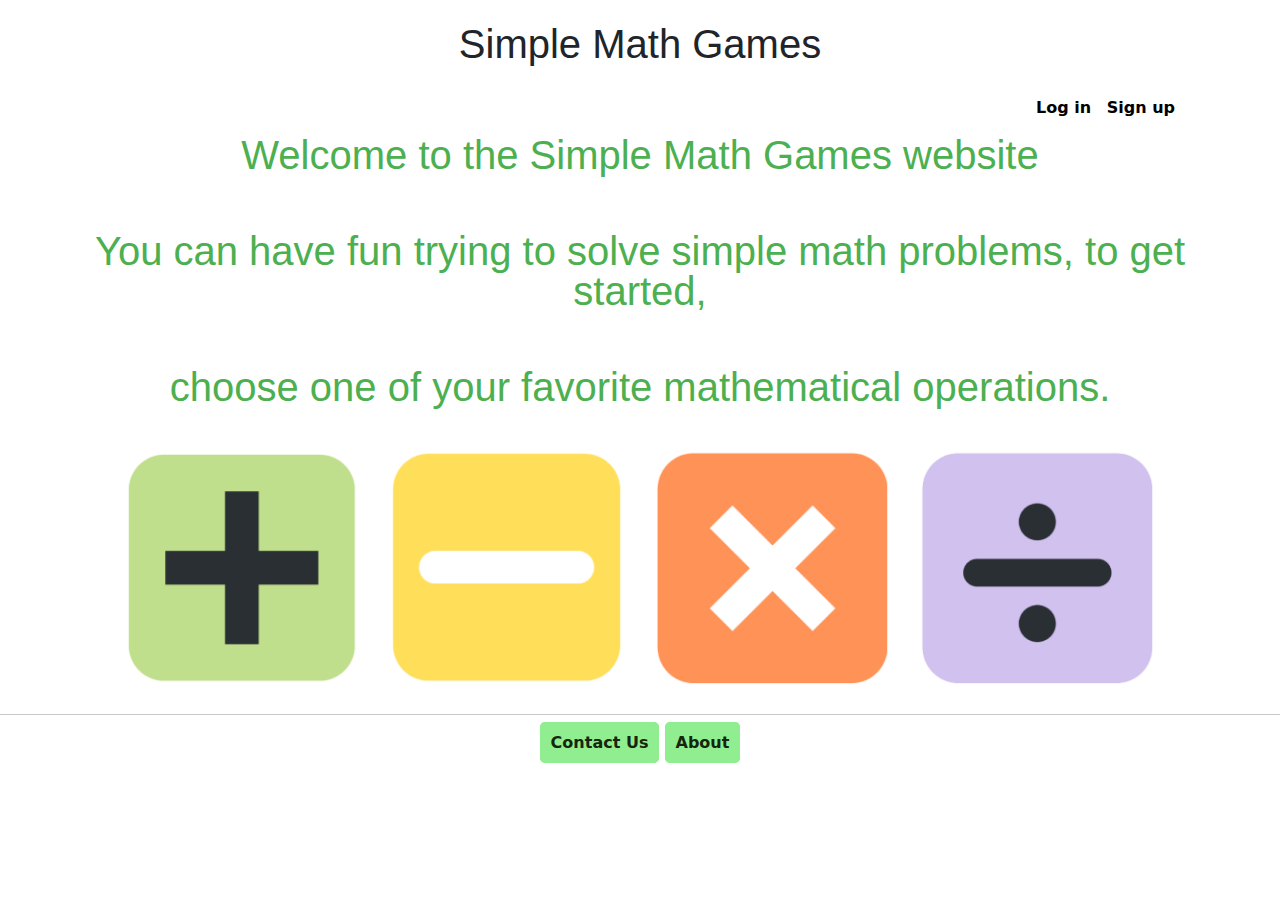
<file: index.html>
<!DOCTYPE html>
<html lang="en">
<head>
    <meta charset="UTF-8">
    <meta http-equiv="X-UA-Compatible" content="IE=edge">
    <meta name="viewport" content="width=device-width, initial-scale=1.0">
    <title>Document</title>
    <link rel="stylesheet" href="style.css">
    <link href="https://cdn.jsdelivr.net/npm/bootstrap@5.2.2/dist/css/bootstrap.min.css" rel="stylesheet">
    <script src="https://cdn.jsdelivr.net/npm/bootstrap@5.2.2/dist/js/bootstrap.bundle.min.js"></script>



</head>
<body>

    <h1> Simple Math Games </h1>

    <div class="login_signup">
        <a style="text-decoration:none ;" href="login.html" class="login">Log in</a>
        <a style="text-decoration:none ;" href="signup.html" class="signup">Sign up</a>
    </div>

<center>
    <div class="welcome-text">
        <p>Welcome to the Simple Math Games website</p><br>
        <p>You can have fun trying to solve simple math problems, to get started,</p><br>
        <p>choose one of your favorite mathematical operations.</p>
    </div>
    <div>
        <a href="addition.html"><img src="img\add.png" alt="" class="add_image"></a>
        <a href="subtraction.html"><img src="img\sub.png" alt="" class="sub_image"></a>
        <a href="multiplication.html"><img src="img\mul.png" alt="" class="mul_image"></a>
        <a href="division.html"><img src="img\div.png" alt="" class="div_image"></a>
        
        
    </div>

    
    <hr>
    <a class="contact_us" href="contact_us.html">Contact Us</a>
    <a class="contact_us" href="about.html">About</a>
</center>




</body>
</html>
</file>
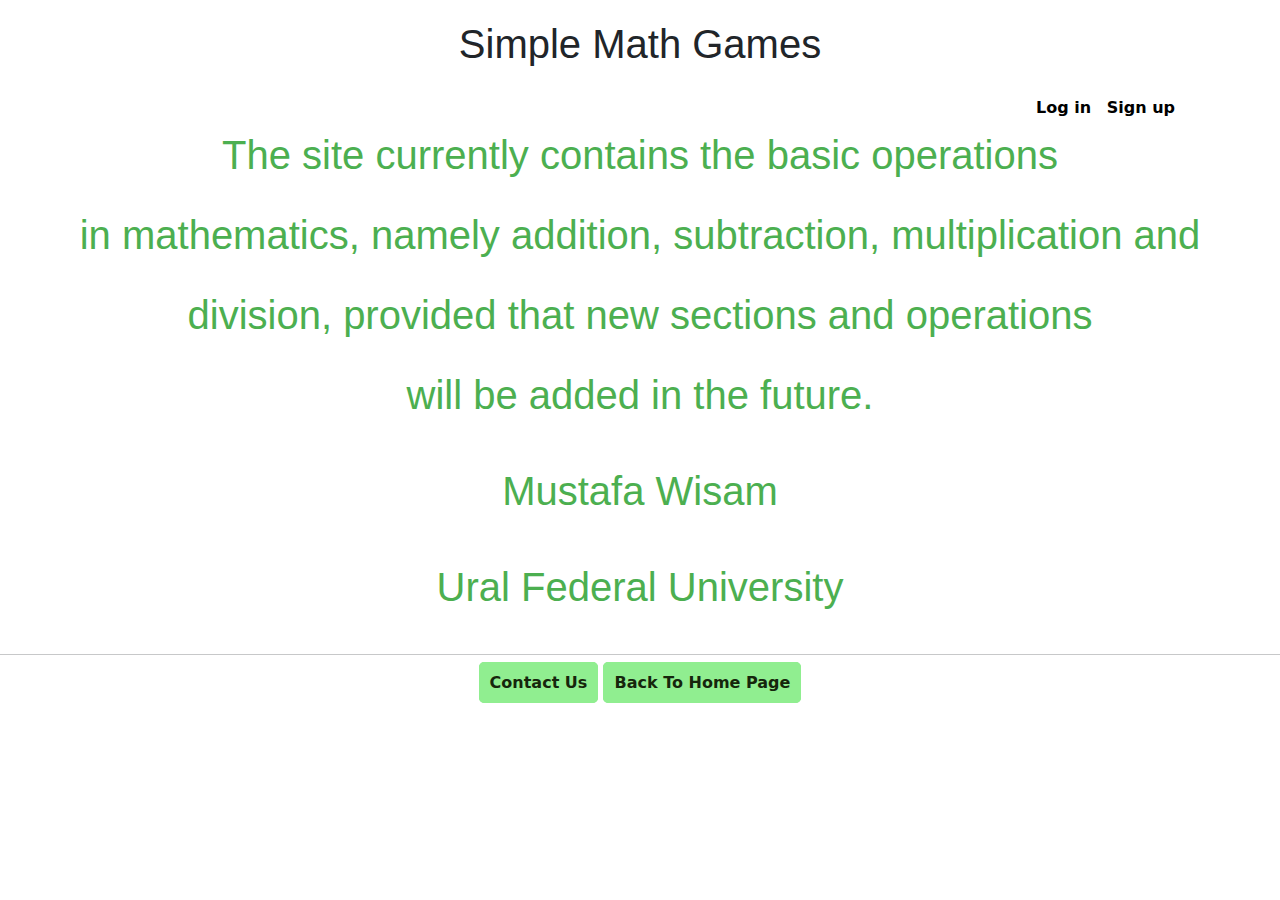
<file: about.html>
<!DOCTYPE html>
<html lang="en">
<head>
    <meta charset="UTF-8">
    <meta http-equiv="X-UA-Compatible" content="IE=edge">
    <meta name="viewport" content="width=device-width, initial-scale=1.0">
    <title>Document</title>
    <link rel="stylesheet" href="style.css">
    <link href="https://cdn.jsdelivr.net/npm/bootstrap@5.2.2/dist/css/bootstrap.min.css" rel="stylesheet">
    <script src="https://cdn.jsdelivr.net/npm/bootstrap@5.2.2/dist/js/bootstrap.bundle.min.js"></script>



</head>
<body>

    <h1> Simple Math Games </h1>

    <div class="login_signup">
        <a style="text-decoration:none ;" href="login.html" class="login">Log in</a>
        <a style="text-decoration:none ;" href="signup.html" class="signup">Sign up</a>
    </div>

<center>
    <div class="welcome-text">
        <p>The site currently contains the basic operations <br><br> in mathematics, namely addition, subtraction, multiplication and <br><br> division, provided that new sections and operations <br><br> will be added in the future.</p><br>
        <p>Mustafa Wisam</p><br>
        <p>Ural Federal University</p>
    </div>
     
    
    <hr>
    <a class="contact_us" href="contact_us.html">Contact Us</a>
    <a class="back_to_home_page" href="index.html">Back To Home Page</a>
</center>




</body>
</html>
</file>
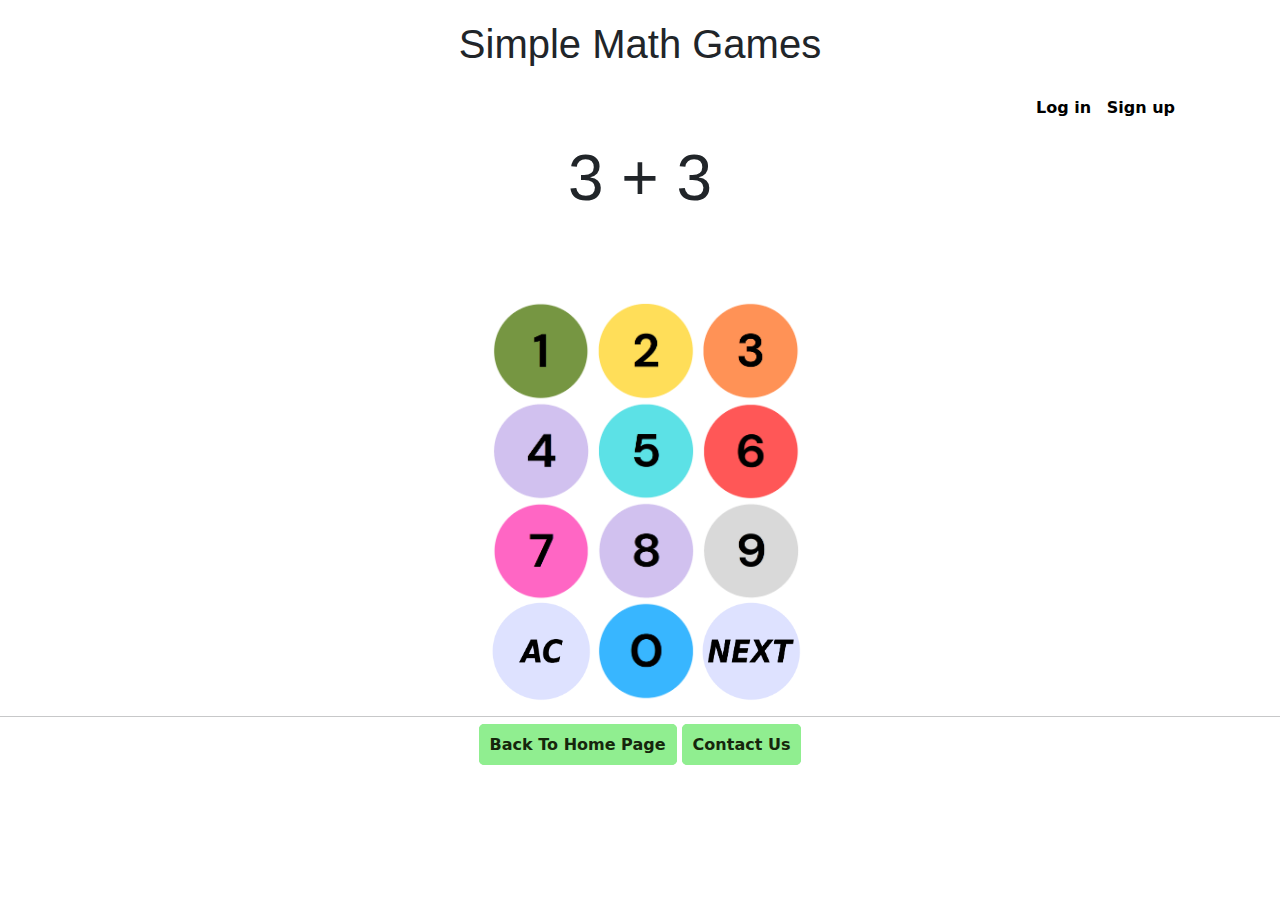
<file: addition.html>
<!DOCTYPE html>
<html lang="en">
<head>
    <meta charset="UTF-8">
    <meta http-equiv="X-UA-Compatible" content="IE=edge">
    <meta name="viewport" content="width=device-width, initial-scale=1.0">
    <title>Document</title>
    <link rel="stylesheet" href="style.css">
    <link href="https://cdn.jsdelivr.net/npm/bootstrap@5.2.2/dist/css/bootstrap.min.css" rel="stylesheet">
    <script src="https://cdn.jsdelivr.net/npm/bootstrap@5.2.2/dist/js/bootstrap.bundle.min.js"></script>

<!----------------------------------------------------------------------------------------->    
    
</head>
<body>

    <h1>Simple Math Games</h1>

    <div class="login_signup">
        <a style="text-decoration:none ;" href="login.html" class="login">Log in</a>
        <a style="text-decoration:none ;" href="signup.html" class="signup">Sign up</a>
    </div>

<center> <!----------------------------------------------------------------------------------------->
    <div class="numbers_line">
        <p id="problem">1</p>
    </div>
    
    <div class="numbers_line">
        <input type="text" id="answers"  >
    </div>

</center> 


<center>

    <div>
        <button class="numbers" value="1" onclick="answers.value+='1'"><img src="img\1.png" alt="" class="numbers"></button>
        <button class="numbers" value="2" onclick="answers.value+='2'"><img src="img\2.png" alt="" class="numbers"></button>
        <button class="numbers" value="3" onclick="answers.value+='3'"><img src="img\3.png" alt="" class="numbers"></button>
        
        
    </div>

    <div>
        <button class="numbers" value="4" onclick="answers.value+='4'"><img src="img\4.png" alt="" class="numbers"></button>
        <button class="numbers" value="5" onclick="answers.value+='5'"><img src="img\5.png" alt="" class="numbers"></button>
        <button class="numbers" value="6" onclick="answers.value+='6'"><img src="img\6.png" alt="" class="numbers"></button>
        
    </div>

    <div>
        <button class="numbers" value="7" onclick="answers.value+='7'"><img src="img\7.png" alt="" class="numbers"></button>
        <button class="numbers" value="8" onclick="answers.value+='8'"><img src="img\8.png" alt="" class="numbers"></button>
        <button class="numbers" value="9" onclick="answers.value+='9'"><img src="img\9.png" alt="" class="numbers"></button>
        
    </div>

    <div>
        <button class="numbers" onclick="answers.value=''"><img src="img\AC.png" alt="AC" class="numbers"></button> 
        <button class="numbers" value="0" onclick="answers.value+='0'"><img src="img\0.png" alt="" class="numbers"></button>
        <button class="numbers" onclick="checkAnswer()" ><img src="img\NEXT.png" alt="NEXT" class="numbers"></button>
<!----------------------------------------------------------------------------------------->
        
        
    </div>

    <hr>
    <a class="back_to_home_page" href="index.html">Back To Home Page</a> 
    <a class="contact_us" href="contact_us.html">Contact Us</a>
</center>


<script src="AddScript.js"></script> <!----------------------------------------------------------------------------------------->

</body>
</html>
</file>
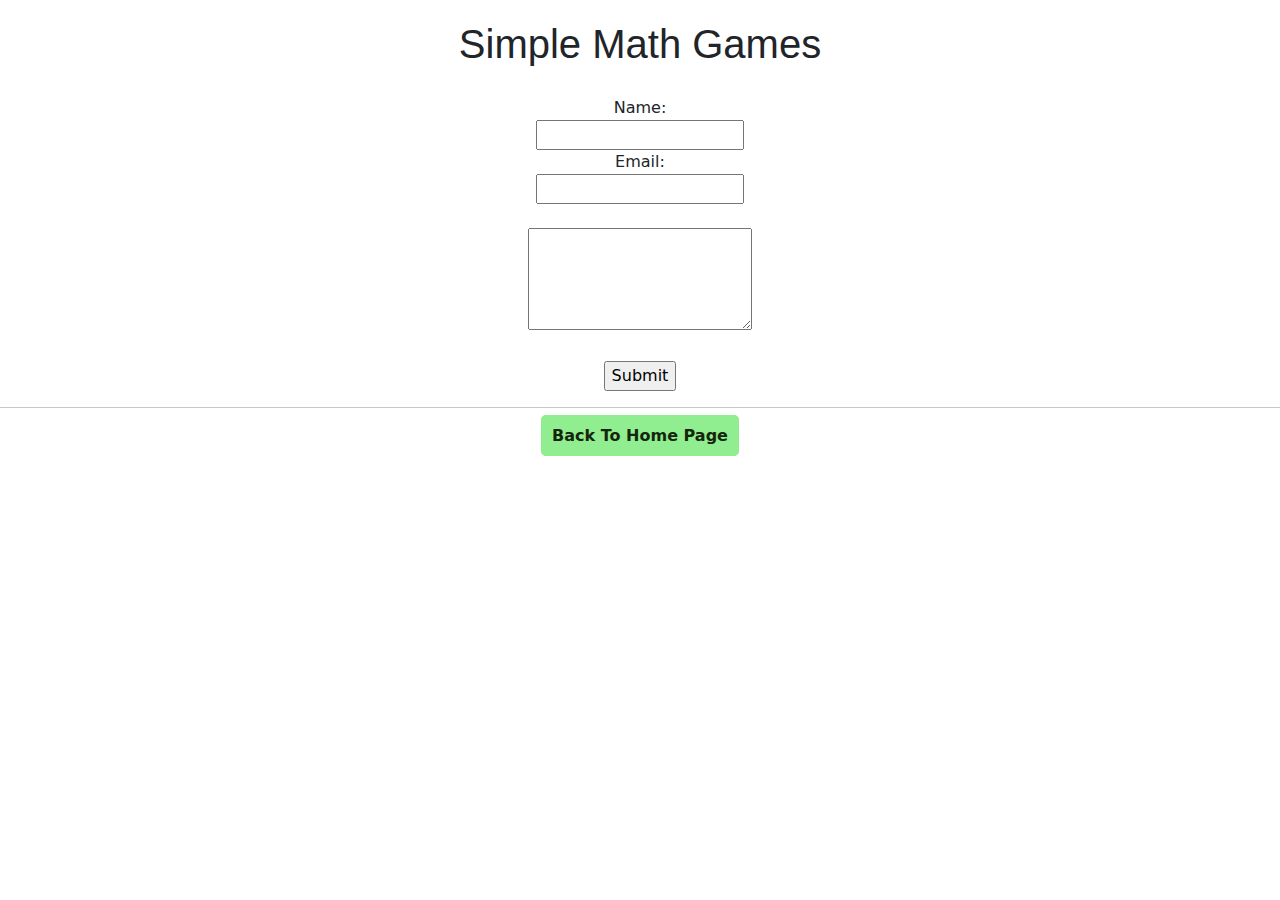
<file: contact_us.html>
<!DOCTYPE html>
<html lang="en">
<head>
    <meta charset="UTF-8">
    <meta http-equiv="X-UA-Compatible" content="IE=edge">
    <meta name="viewport" content="width=device-width, initial-scale=1.0">
    <title>Document</title>
    <link rel="stylesheet" href="style.css">
    <link href="https://cdn.jsdelivr.net/npm/bootstrap@5.2.2/dist/css/bootstrap.min.css" rel="stylesheet">
    <script src="https://cdn.jsdelivr.net/npm/bootstrap@5.2.2/dist/js/bootstrap.bundle.min.js"></script>
</head>
<body>

    <h1> Simple Math Games </h1>

 
<center>

     <form action="">
        
        <label for="">Name:</label><br>
        <input type="text" name="" id=""><br>
        <label for="">Email:</label><br>
        <input type="email"><br><br>
        <textarea id=" " name=" " rows="4" cols="25"></textarea>
        <br><br>
        <input type="submit" value="Submit">
        
     </form>
     <hr>
     <a class="back_to_home_page" href="index.html">Back To Home Page</a>
      
</center>




</body>
</html>
</file>
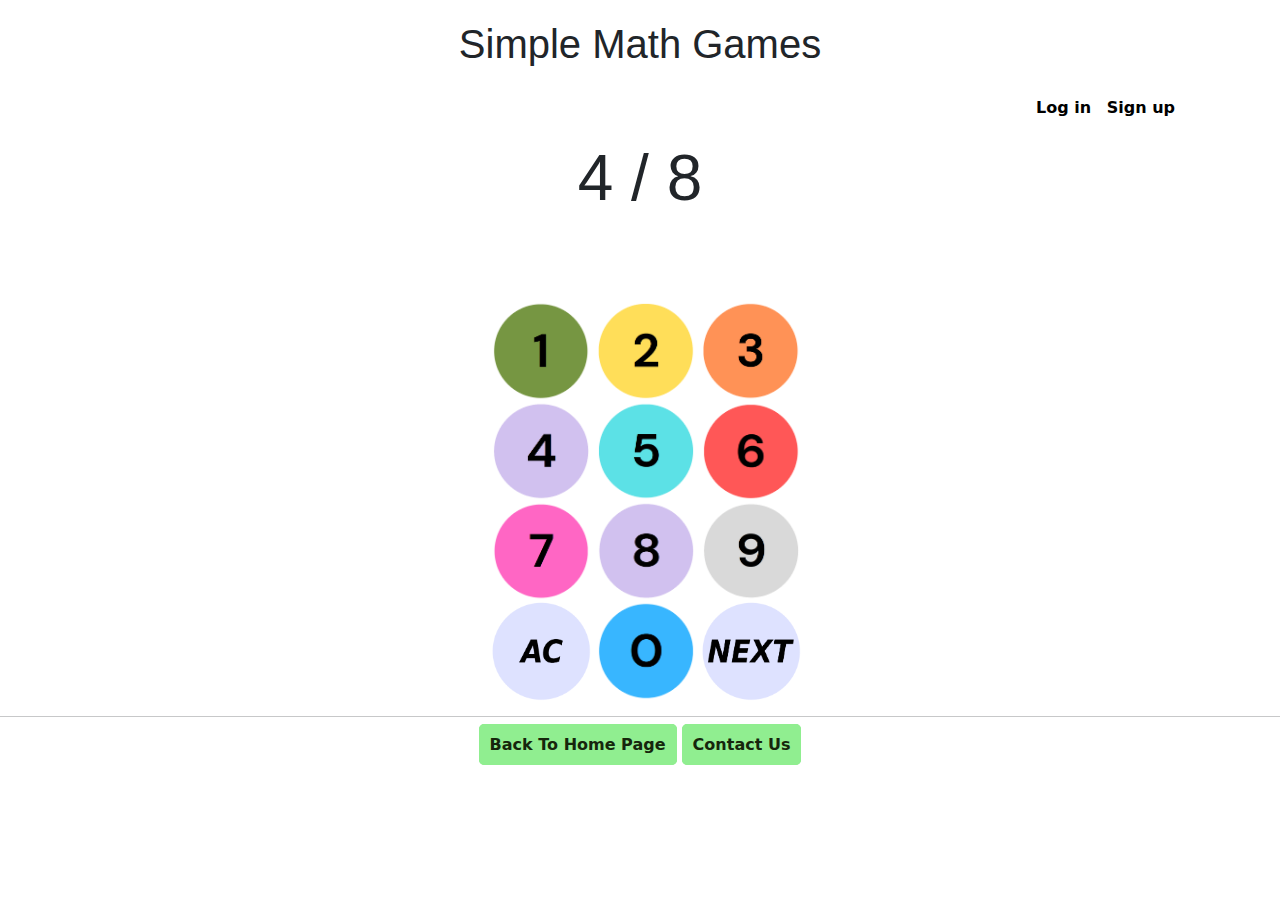
<file: division.html>
<!DOCTYPE html>
<html lang="en">
<head>
    <meta charset="UTF-8">
    <meta http-equiv="X-UA-Compatible" content="IE=edge">
    <meta name="viewport" content="width=device-width, initial-scale=1.0">
    <title>Document</title>
    <link rel="stylesheet" href="style.css">
    <link href="https://cdn.jsdelivr.net/npm/bootstrap@5.2.2/dist/css/bootstrap.min.css" rel="stylesheet">
    <script src="https://cdn.jsdelivr.net/npm/bootstrap@5.2.2/dist/js/bootstrap.bundle.min.js"></script>

    
</head>
<body>

    <h1>Simple Math Games</h1>

    <div class="login_signup">
        <a style="text-decoration:none ;" href="login.html" class="login">Log in</a>
        <a style="text-decoration:none ;" href="signup.html" class="signup">Sign up</a>
    </div>

<center>
        <div class="numbers_line">
            <p id="problem">1</p>
        </div>
        
        <div class="numbers_line">
            <input type="text" id="answers"  >
        </div>
    
</center>    
<center>

    <div>
        <button class="numbers" value="1" onclick="answers.value+='1'"><img src="img\1.png" alt="" class="numbers"></button>
        <button class="numbers" value="2" onclick="answers.value+='2'"><img src="img\2.png" alt="" class="numbers"></button>
        <button class="numbers" value="3" onclick="answers.value+='3'"><img src="img\3.png" alt="" class="numbers"></button>
        
        
    </div>

    <div>
        <button class="numbers" value="4" onclick="answers.value+='4'"><img src="img\4.png" alt="" class="numbers"></button>
        <button class="numbers" value="5" onclick="answers.value+='5'"><img src="img\5.png" alt="" class="numbers"></button>
        <button class="numbers" value="6" onclick="answers.value+='6'"><img src="img\6.png" alt="" class="numbers"></button>
        
    </div>

    <div>
        <button class="numbers" value="7" onclick="answers.value+='7'"><img src="img\7.png" alt="" class="numbers"></button>
        <button class="numbers" value="8" onclick="answers.value+='8'"><img src="img\8.png" alt="" class="numbers"></button>
        <button class="numbers" value="9" onclick="answers.value+='9'"><img src="img\9.png" alt="" class="numbers"></button>
        
    </div>

    <div>
        <button class="numbers" onclick="answers.value=''"><img src="img\AC.png" alt="AC" class="numbers"></button> 
        <button class="numbers" value="0" onclick="answers.value+='0'"><img src="img\0.png" alt="" class="numbers"></button>
        <button class="numbers" ><img src="img\NEXT.png" alt="NEXT" class="numbers"></button>
          
        
        
    </div>

    <hr>
    <a class="back_to_home_page" href="index.html">Back To Home Page</a> 
    <a class="contact_us" href="contact_us.html">Contact Us</a>
</center>



<script src="DivScript.js"></script>

</body>
</html>
</file>
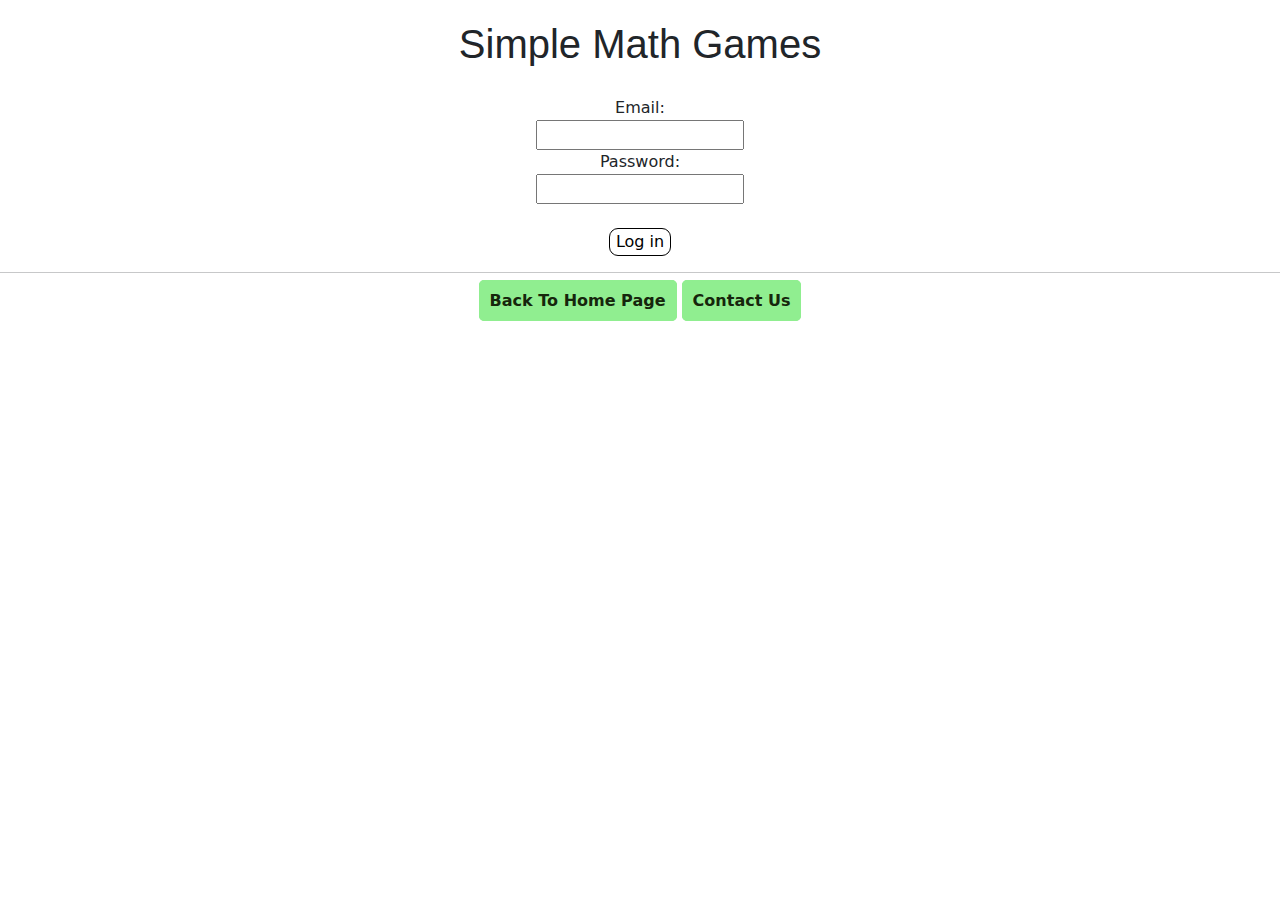
<file: login.html>
<!DOCTYPE html>
<html lang="en">
<head>
    <meta charset="UTF-8">
    <meta http-equiv="X-UA-Compatible" content="IE=edge">
    <meta name="viewport" content="width=device-width, initial-scale=1.0">
    <title>Document</title>
    <link rel="stylesheet" href="style.css">
    <link href="https://cdn.jsdelivr.net/npm/bootstrap@5.2.2/dist/css/bootstrap.min.css" rel="stylesheet">
    <script src="https://cdn.jsdelivr.net/npm/bootstrap@5.2.2/dist/js/bootstrap.bundle.min.js"></script>
</head>
<body>

    <h1> Simple Math Games </h1>

     
<center>
    <form action="">
        
         
        <label for="">Email:</label><br>
        <input type="email"><br>
        <label for="">Password:</label><br>
        <input type="password"><br><br>
        <button style="border:1px solid black ;border-radius:9px;" type="submit">Log in</button>
     </form>
     <hr>
     <a class="back_to_home_page" href="index.html">Back To Home Page</a>
     <a class="contact_us" href="contact_us.html">Contact Us</a>
     
</center>




</body>
</html>
</file>
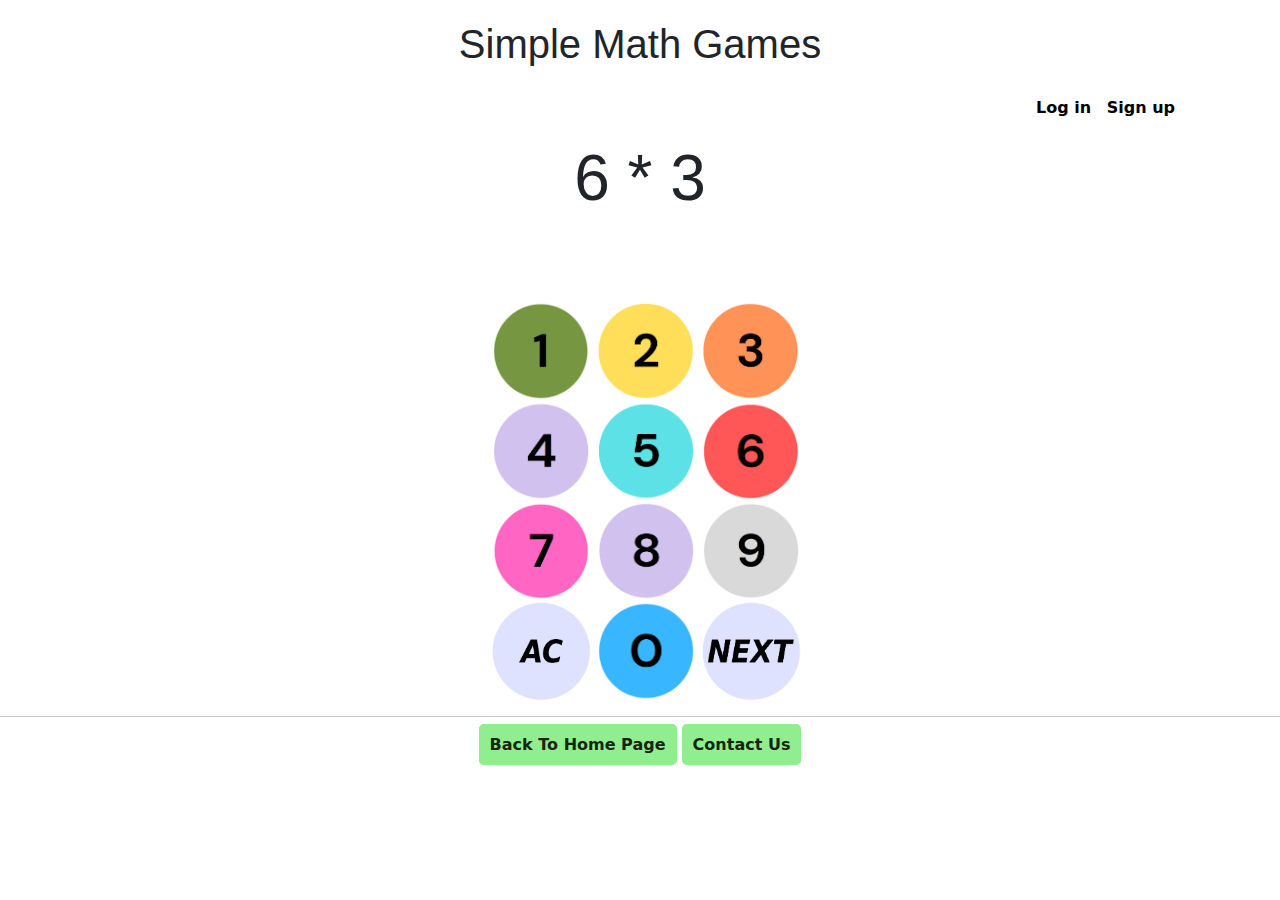
<file: multiplication.html>
<!DOCTYPE html>
<html lang="en">
<head>
    <meta charset="UTF-8">
    <meta http-equiv="X-UA-Compatible" content="IE=edge">
    <meta name="viewport" content="width=device-width, initial-scale=1.0">
    <title>Document</title>
    <link rel="stylesheet" href="style.css">
    <link href="https://cdn.jsdelivr.net/npm/bootstrap@5.2.2/dist/css/bootstrap.min.css" rel="stylesheet">
    <script src="https://cdn.jsdelivr.net/npm/bootstrap@5.2.2/dist/js/bootstrap.bundle.min.js"></script>

     
    
</head>
<body>

    <h1>Simple Math Games</h1>

    <div class="login_signup">
        <a style="text-decoration:none ;" href="login.html" class="login">Log in</a>
        <a style="text-decoration:none ;" href="signup.html" class="signup">Sign up</a>
    </div>

<center>
        <div class="numbers_line">
            <p id="problem">1</p>
        </div>
        
        <div class="numbers_line">
            <input type="text" id="answers"  >
        </div>
    
</center>   

<center>

    <div>
        <button class="numbers" value="1" onclick="answers.value+='1'"><img src="img\1.png" alt="" class="numbers"></button>
        <button class="numbers" value="2" onclick="answers.value+='2'"><img src="img\2.png" alt="" class="numbers"></button>
        <button class="numbers" value="3" onclick="answers.value+='3'"><img src="img\3.png" alt="" class="numbers"></button>
        
        
    </div>

    <div>
        <button class="numbers" value="4" onclick="answers.value+='4'"><img src="img\4.png" alt="" class="numbers"></button>
        <button class="numbers" value="5" onclick="answers.value+='5'"><img src="img\5.png" alt="" class="numbers"></button>
        <button class="numbers" value="6" onclick="answers.value+='6'"><img src="img\6.png" alt="" class="numbers"></button>
        
    </div>

    <div>
        <button class="numbers" value="7" onclick="answers.value+='7'"><img src="img\7.png" alt="" class="numbers"></button>
        <button class="numbers" value="8" onclick="answers.value+='8'"><img src="img\8.png" alt="" class="numbers"></button>
        <button class="numbers" value="9" onclick="answers.value+='9'"><img src="img\9.png" alt="" class="numbers"></button>
        
    </div>

    <div>
        <button class="numbers" onclick="answers.value=''"><img src="img\AC.png" alt="AC" class="numbers"></button> 
        <button class="numbers" value="0" onclick="answers.value+='0'"><img src="img\0.png" alt="" class="numbers"></button>
        <button class="numbers" onclick="checkAnswer()" ><img src="img\NEXT.png" alt="NEXT" class="numbers"></button>
          
        
        
    </div>

    <hr>
    <a class="back_to_home_page" href="index.html">Back To Home Page</a> 
    <a class="contact_us" href="contact_us.html">Contact Us</a>
</center>



<script src="MulScript.js"></script>

</body>
</html>
</file>
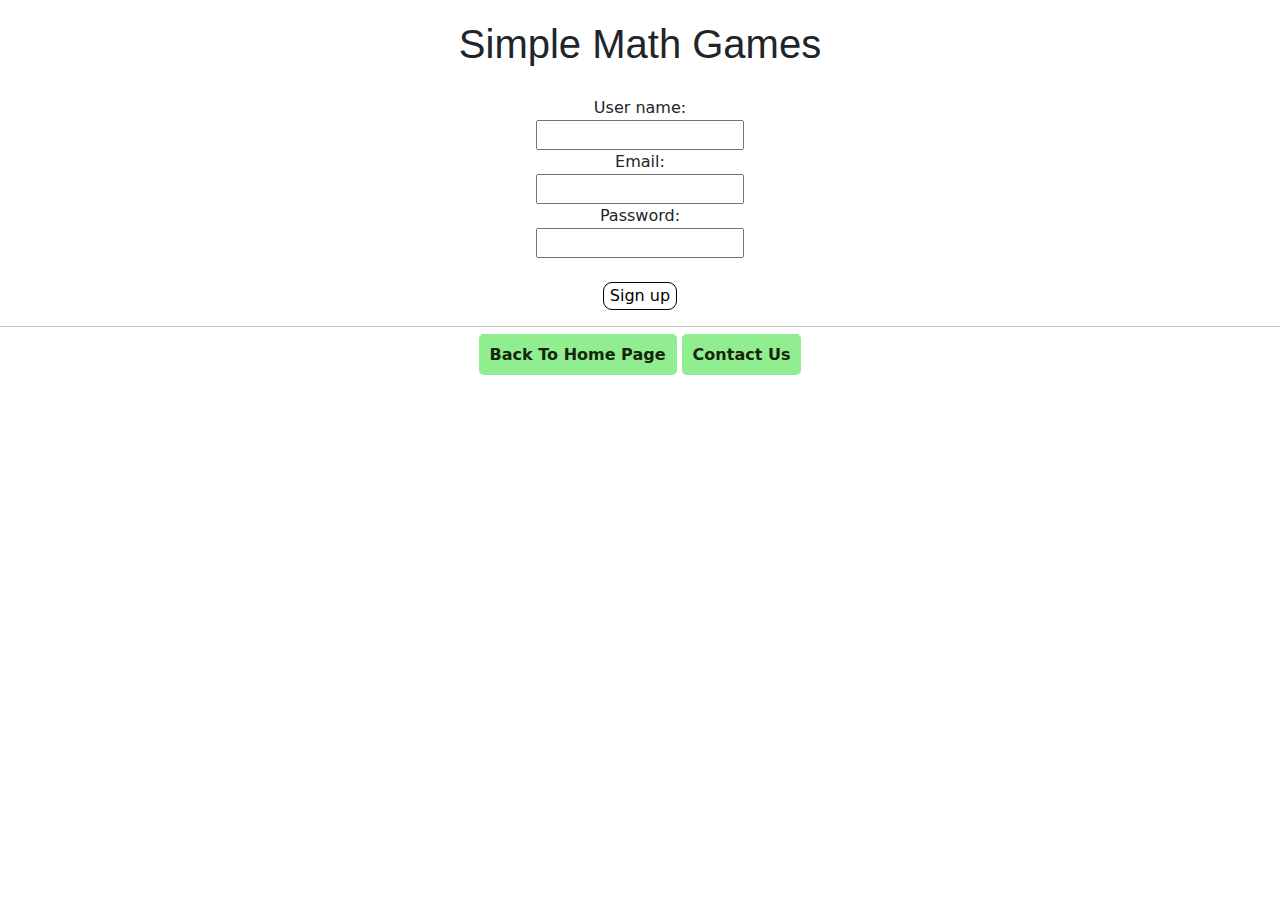
<file: signup.html>
<!DOCTYPE html>
<html lang="en">
<head>
    <meta charset="UTF-8">
    <meta http-equiv="X-UA-Compatible" content="IE=edge">
    <meta name="viewport" content="width=device-width, initial-scale=1.0">
    <title>Document</title>
    <link rel="stylesheet" href="style.css">
    <link href="https://cdn.jsdelivr.net/npm/bootstrap@5.2.2/dist/css/bootstrap.min.css" rel="stylesheet">
    <script src="https://cdn.jsdelivr.net/npm/bootstrap@5.2.2/dist/js/bootstrap.bundle.min.js"></script>
</head>
<body>

    <h1> Simple Math Games </h1>

 
<center>

     <form action="">
        
        <label for="">User name:</label><br>
        <input type="text" name="" id=""><br>
        <label for="">Email:</label><br>
        <input type="email"><br>
        <label for="">Password:</label><br>
        <input type="password"><br><br>
        <button style="border:1px solid black ; border-radius:9px;" type="submit">Sign up</button>
     </form>
     <hr>
     <a class="back_to_home_page" href="index.html">Back To Home Page</a>
     <a class="contact_us" href="contact_us.html">Contact Us</a>
</center>




</body>
</html>
</file>
<file: style.css>
body{
    background-color: #faedcd;
    
}



h1{
    font-family: Arial, Helvetica, sans-serif;
    color: #6a994e;
    font-weight: lighter;
    text-align: center;
    padding-top: 20px;
    padding-bottom: 20px;
}
 
.login_signup{
    text-align: right;
    margin-right: 100px;
    color:black;
    border-right-width: 55px;
    font-weight: bold;
    
} 

.login , .signup{
    margin: 5px;
    color: black;
}

.welcome-text{
    color: #4CAF50;
    font-size: 2.5rem;
    line-height: 1;
    font-family: Arial, Helvetica, sans-serif;;
    padding: 15px 30px;
}

a{
    color: black;
}
 
 
.numbers_line{
    display: flex; 
    justify-content:center;
    font-size: 4rem;
    font-family: Arial, Helvetica, sans-serif;
    
}

#problem {
padding: 10px;
}

#answers{
    width: 200px;
    border: 0;
    font-size: 4rem;
    margin-top: -50px;
    text-align: center;
    
}
button{
    background-color: transparent;
    border: none;
}
.add_image, .sub_image, .div_image, .mul_image {
    width: 250px; height: 250px; padding: 5px; margin: 5px;
}

#clear , #next{
    background-color: #4CAF50; /* Green */
    border: none;
    color: white;
    text-align: center;
    text-decoration: none;
    font-size: 20px;
    font-weight: bold;
    cursor: pointer;
    border-radius: 100px;
    width: 80px;
    margin: 5px;
    height: 75px;
}

.numbers{
    width: 100px; height: 100px;
}

.back_to_home_page{
  padding: 10px;
  text-decoration: none;
  border: 1px solid lightgreen;
  border-radius: 5px;
  font-weight: bold;
  color:#16260c;
  margin-bottom: 10px;
  background-color:lightgreen;
}

.contact_us{
    padding: 10px;
    text-decoration: none;
    border: 1px solid lightgreen;
    border-radius: 5px;
    font-weight: bold;
    color:#16260c;
    margin-bottom: 10px;
    background-color:lightgreen;
}

@media screen and (max-width: 670px) {
    .login_signup{
        text-align: center;
        margin-right: 0;
         
        
    } 
  }
</file>
